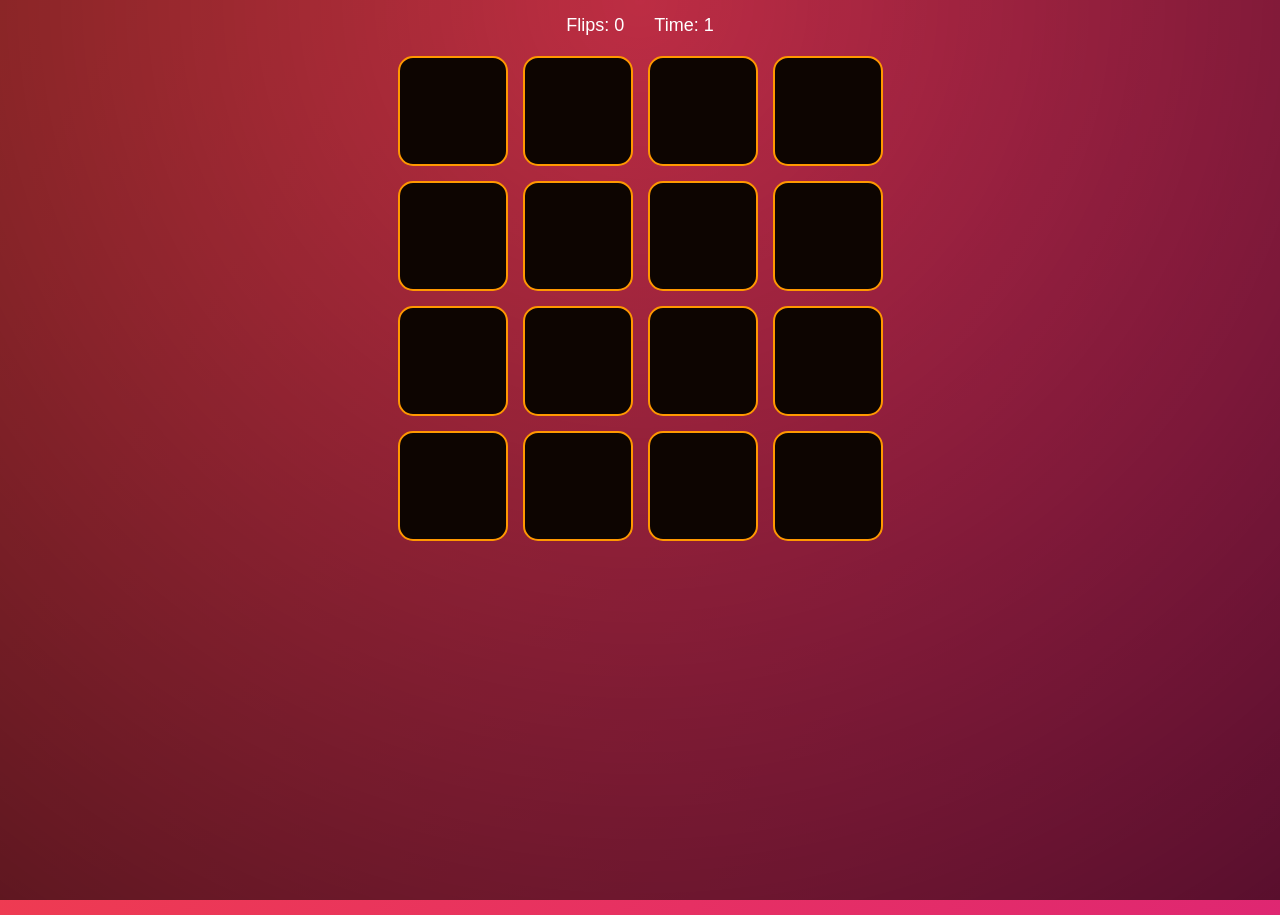
<file: game/index.html>
<!DOCTYPE html>
<html lang="en">
<head>
<meta charset="UTF-8">
<title>Memory Game</title>
<link rel="stylesheet" href="style.css">
</head>

<body>

<canvas id="particles"></canvas>
<audio id="flipSound" src="https://assets.mixkit.co/sfx/preview/mixkit-click-melodic-tone-1129.mp3"></audio>

<div class="info">
  <span>Flips: <span id="flips">0</span></span>
  <span>Time: <span id="time">0</span></span>
</div>

<div id="board" class="board"></div>

<div id="overlay" class="overlay">
  <h1>🎉 You Win!</h1>
  <button onclick="startGame()">Restart</button>
</div>

<script src="script.js"></script>
</body>
</html>
</file>
<file: game/style.css>
/* RESET */
* {
  margin: 0;
  padding: 0;
  box-sizing: border-box;
}

body {
  min-height: 100vh;
  overflow-x: hidden;
  font-family: Arial, sans-serif;
  color: white;
  text-align: center;
}

/* 🌈 Animated Background */
body::before {
  content: "";
  position: fixed;
  inset: -50%;
  background: linear-gradient(
    120deg,
    #ff512f,
    #dd2476,
    #1e3c72,
    #2a5298,
    #ffb347,
    #00c9ff
  );
  background-size: 400% 400%;
  animation: moveBG 12s ease infinite;
  z-index: -2;
}

body::after {
  content: "";
  position: fixed;
  inset: 0;
  background: radial-gradient(circle at top, rgba(0,0,0,0.2), rgba(0,0,0,0.6));
  z-index: -1;
}

@keyframes moveBG {
  0% { background-position: 0% 50%; }
  50% { background-position: 100% 50%; }
  100% { background-position: 0% 50%; }
}

/* info */
.info {
  margin: 15px;
  display: flex;
  justify-content: center;
  gap: 30px;
  font-size: 18px;
  position: relative;
  z-index: 10;
}

/* board */
.board {
  display: grid;
  grid-template-columns: repeat(4, 110px);
  gap: 15px;
  justify-content: center;
  margin-top: 20px;
  perspective: 1000px;
  position: relative;
  z-index: 10;
}

/* card */
.card {
  width: 110px;
  height: 110px;
  position: relative;
  transform-style: preserve-3d;
  transition: 0.6s;
  cursor: pointer;
}

.card.flip {
  transform: rotateY(180deg);
}

.face {
  position: absolute;
  width: 100%;
  height: 100%;
  border-radius: 15px;
  backface-visibility: hidden;
  display: flex;
  justify-content: center;
  align-items: center;
}

/* front */
.front {
  background: linear-gradient(#ffd8a8, #f2a65a);
  transform: rotateY(180deg);
  box-shadow: 0 0 20px rgba(255,140,0,0.6);
}

/* emoji */
.icon {
  font-size: 80px;
}

/* back */
.back {
  background: #0d0501;
  border: 2px solid #ff9800;
}

/* button */
button {
  margin-top: 15px;
  padding: 10px 20px;
  background: orange;
  border: none;
  border-radius: 8px;
  color: white;
  cursor: pointer;
}

button:hover {
  background: #ff6a00;
}

/* overlay */
.overlay {
  position: fixed;
  inset: 0;
  background: rgba(0,0,0,0.85);
  display: none;
  justify-content: center;
  align-items: center;
  flex-direction: column;
  z-index: 20;
}

/* particles */
#particles {
  position: fixed;
  inset: 0;
  pointer-events: none;
  z-index: 999;
}

/* 📱 Responsive */
@media (max-width: 600px) {
  .board {
    grid-template-columns: repeat(4, 70px);
    gap: 10px;
  }

  .card {
    width: 70px;
    height: 70px;
  }

  .icon {
    font-size: 45px;
  }

  .info {
    flex-direction: column;
    gap: 10px;
  }
}
</file>
